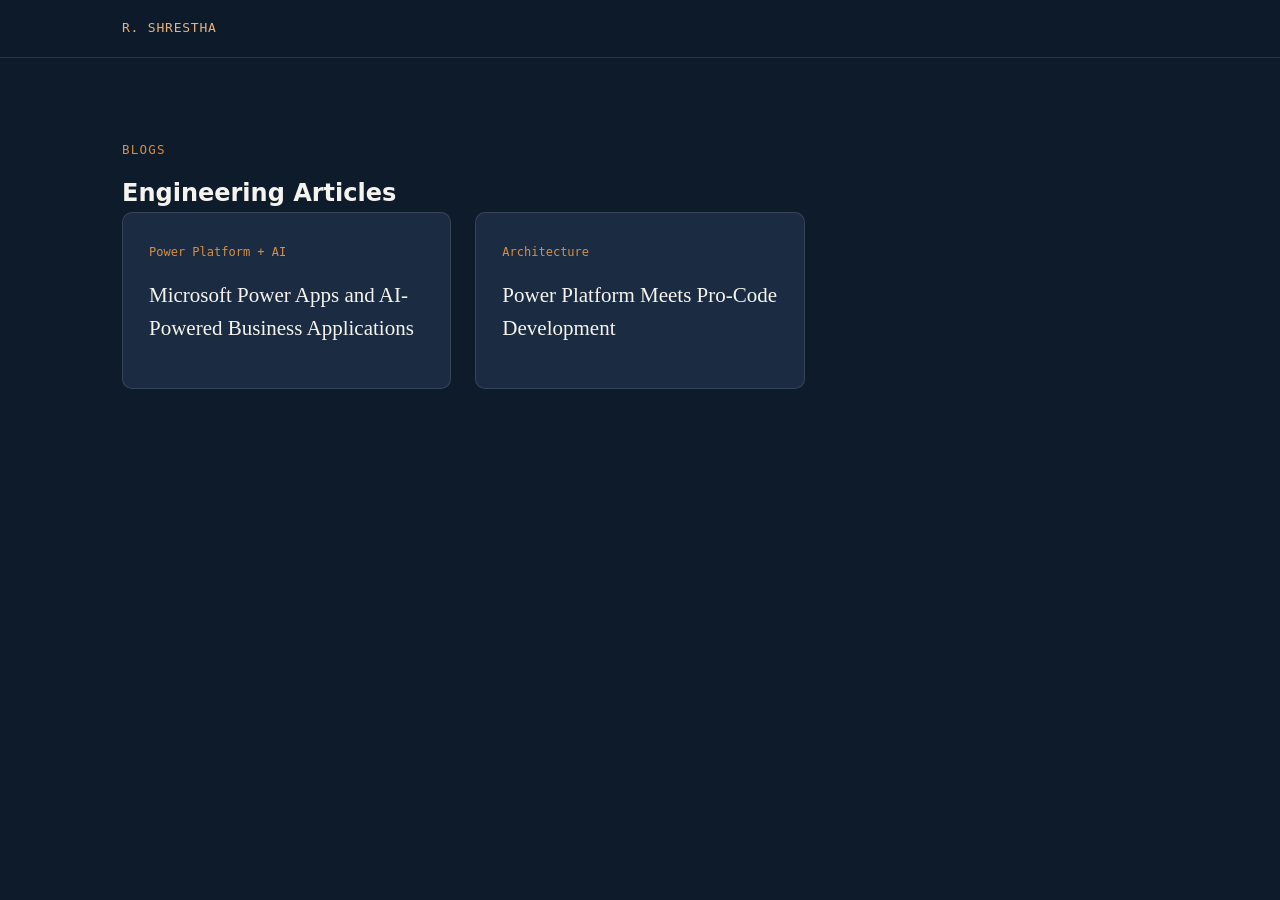
<file: blogs/index.html>
<!doctype html>
<html lang="en">
  <head>
    <meta charset="UTF-8" />
    <meta name="viewport" content="width=device-width,initial-scale=1" />
    <title>Blogs | Roshan Shrestha</title>

    <link rel="stylesheet" href="../style.css" />
  </head>

  <body>
    <header class="site-nav">
      <div class="nav-inner">
        <a
          href="../index.html"
          class="nav-mark"
        >
          R. SHRESTHA
        </a>
      </div>
    </header>

    <section class="wrap" style="padding-top: 140px">
      <div class="section-tag">BLOGS</div>

      <h1 class="section-title">Engineering Articles</h1>

      <div id="blog-container" class="project-grid">
        <a
          href="contents/blog-powerapps-ai.html"
          class="project-card blog-item"
        >
          <div class="project-index">Power Platform + AI</div>
          <div class="project-title">
            Microsoft Power Apps and AI-Powered Business Applications
          </div>
        </a>

        <a
          href="contents/blog-powerplatform-procode.html"
          class="project-card blog-item"
        >
          <div class="project-index">Architecture</div>
          <div class="project-title">
            Power Platform Meets Pro-Code Development
          </div>
        </a>
      </div>
    </section>
  </body>
</html>
</file>
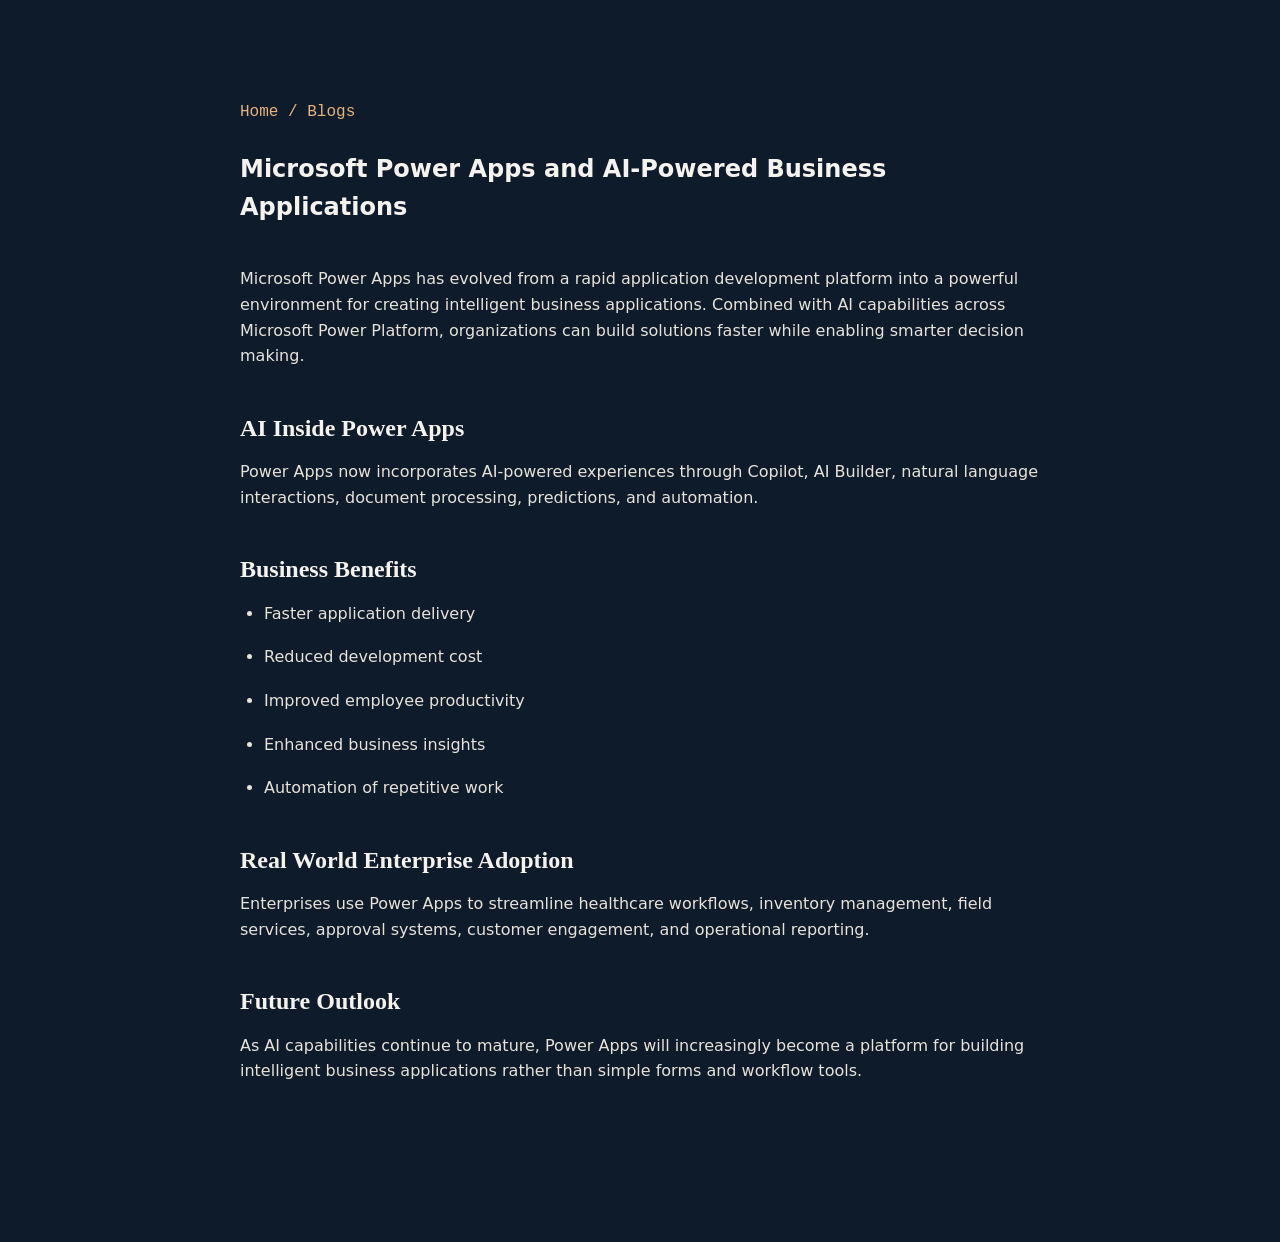
<file: blogs/contents/blog-powerapps-ai.html>
<!doctype html>
<html lang="en">
  <head>
    <meta charset="UTF-8" />
    <meta name="viewport" content="width=device-width,initial-scale=1" />

    <title>Microsoft Power Apps and AI-Powered Business Applications</title>

    <link rel="stylesheet" href="../../style.css" />
  </head>

  <body>
    <section class="wrap" style="padding-top: 100px">
      <div class="blog-header">
        <div class="blog-breadcrumb">
          <a href="../../index.html">Home</a> /
          <a href="../index.html">Blogs</a>
        </div>

        <h1 class="section-title">
          Microsoft Power Apps and AI-Powered Business Applications
        </h1>
      </div>

      <article class="blog-content">
        <p>
          Microsoft Power Apps has evolved from a rapid application development
          platform into a powerful environment for creating intelligent business
          applications. Combined with AI capabilities across Microsoft Power
          Platform, organizations can build solutions faster while enabling
          smarter decision making.
        </p>

        <h2>AI Inside Power Apps</h2>

        <p>
          Power Apps now incorporates AI-powered experiences through Copilot, AI
          Builder, natural language interactions, document processing,
          predictions, and automation.
        </p>

        <h2>Business Benefits</h2>

        <ul>
          <li>Faster application delivery</li>
          <li>Reduced development cost</li>
          <li>Improved employee productivity</li>
          <li>Enhanced business insights</li>
          <li>Automation of repetitive work</li>
        </ul>

        <h2>Real World Enterprise Adoption</h2>

        <p>
          Enterprises use Power Apps to streamline healthcare workflows,
          inventory management, field services, approval systems, customer
          engagement, and operational reporting.
        </p>

        <h2>Future Outlook</h2>

        <p>
          As AI capabilities continue to mature, Power Apps will increasingly
          become a platform for building intelligent business applications
          rather than simple forms and workflow tools.
        </p>
      </article>
    </section>
  </body>
</html>
</file>
<file: style.css>
:root {
  --ink: #0e1b2b;
  --ink-soft: #16263a;
  --surface: #1b2c42;
  --paper: #f5f3ee;
  --paper-dim: #e7e3d9;
  --copper: #d98e45;
  --copper-soft: #e8b27c;
  --slate: #5c6b80;
  --muted: #8a93a0;
  --line: rgba(245, 243, 238, 0.12);

  --font-display: "Fraunces", serif;
  --font-body: "Inter", system-ui, sans-serif;
  --font-mono: "JetBrains Mono", monospace;

  --maxw: 1100px;
}

* {
  margin: 0;
  padding: 0;
  box-sizing: border-box;
}

html {
  scroll-behavior: smooth;
}

@media (prefers-reduced-motion: reduce) {
  html {
    scroll-behavior: auto;
  }
  * {
    animation-duration: 0.01ms !important;
    animation-iteration-count: 1 !important;
    transition-duration: 0.01ms !important;
    scroll-behavior: auto !important;
  }
}

body {
  background: var(--ink);
  color: var(--paper);
  font-family: var(--font-body);
  line-height: 1.6;
  -webkit-font-smoothing: antialiased;
  overflow-x: hidden;
}

a {
  color: inherit;
  text-decoration: none;
}

::selection {
  background: var(--copper);
  color: var(--ink);
}

:focus-visible {
  outline: 2px solid var(--copper);
  outline-offset: 3px;
  border-radius: 2px;
}

/* ---------- layout shell ---------- */
.wrap {
  max-width: var(--maxw);
  margin: 0 auto;
  padding: 0 32px;
  position: relative;
}

section {
  position: relative;
  padding: 120px 0 0;
}
section:first-of-type {
  padding-top: 0;
}
section:last-of-type {
  padding-bottom: 140px;
}

/* trace line signature element */
.trace-rail {
  position: absolute;
  left: 0;
  top: 0;
  width: 2px;
  height: 100%;
  background: var(--line);
  z-index: 0;
}
.trace-rail::after {
  content: "";
  position: absolute;
  left: -2px;
  top: 0;
  width: 6px;
  height: 90px;
  background: linear-gradient(
    to bottom,
    transparent,
    var(--copper) 50%,
    transparent
  );
  opacity: 0;
  filter: blur(1px);
  animation: pulse-travel 7s ease-in-out infinite;
}
@keyframes pulse-travel {
  0% {
    top: -90px;
    opacity: 0;
  }
  8% {
    opacity: 0.9;
  }
  45% {
    opacity: 0.9;
  }
  55% {
    opacity: 0;
  }
  100% {
    top: -90px;
    opacity: 0;
  }
}

.node-dot {
  position: absolute;
  left: -5px;
  top: 6px;
  width: 12px;
  height: 12px;
  border-radius: 50%;
  background: var(--ink);
  border: 2px solid var(--copper);
  z-index: 2;
}

.section-inner {
  padding-left: 36px;
}

/* ---------- nav ---------- */
header.site-nav {
  position: fixed;
  top: 0;
  left: 0;
  right: 0;
  z-index: 50;
  background: rgba(14, 27, 43, 0.82);
  backdrop-filter: blur(10px);
  border-bottom: 1px solid var(--line);
}
.nav-inner {
  max-width: var(--maxw);
  margin: 0 auto;
  padding: 18px 32px;
  display: flex;
  justify-content: space-between;
  align-items: center;
}
.nav-mark {
  font-family: var(--font-mono);
  font-size: 13px;
  letter-spacing: 0.06em;
  color: var(--copper-soft);
}
.nav-links {
  display: flex;
  gap: 32px;
  font-family: var(--font-mono);
  font-size: 12.5px;
  letter-spacing: 0.04em;
  text-transform: uppercase;
}
.nav-links a {
  color: var(--muted);
  transition: color 0.2s ease;
  position: relative;
}
.nav-links a:hover {
  color: var(--paper);
}
.nav-toggle {
  display: none;
}

/* ---------- hero ---------- */
.hero {
  min-height: 100vh;
  display: flex;
  flex-direction: column;
  justify-content: center;
  padding-top: 110px;
  padding-bottom: 80px;
}

.eyebrow {
  font-family: var(--font-mono);
  font-size: 13px;
  letter-spacing: 0.12em;
  text-transform: uppercase;
  color: var(--copper);
  display: flex;
  align-items: center;
  gap: 10px;
  margin-bottom: 28px;
  opacity: 0;
  animation: rise 0.8s ease 0.1s forwards;
}
.eyebrow::before {
  content: "";
  width: 7px;
  height: 7px;
  border-radius: 50%;
  background: var(--copper);
  box-shadow: 0 0 0 4px rgba(217, 142, 69, 0.18);
}

h1.hero-name {
  font-family: var(--font-display);
  font-weight: 500;
  font-size: clamp(48px, 8vw, 92px);
  line-height: 1.02;
  letter-spacing: -0.01em;
  color: var(--paper);
  opacity: 0;
  animation: rise 0.9s ease 0.25s forwards;
}
h1.hero-name em {
  font-style: italic;
  color: var(--copper-soft);
  font-weight: 500;
}

.hero-role {
  font-family: var(--font-body);
  font-weight: 500;
  font-size: clamp(18px, 2.4vw, 24px);
  color: var(--slate);
  margin-top: 18px;
  max-width: 620px;
  opacity: 0;
  animation: rise 0.9s ease 0.4s forwards;
}
.hero-role strong {
  color: var(--paper);
  font-weight: 600;
}

.hero-desc {
  margin-top: 24px;
  max-width: 560px;
  color: var(--muted);
  font-size: 16px;
  opacity: 0;
  animation: rise 0.9s ease 0.55s forwards;
}

.hero-actions {
  margin-top: 40px;
  display: flex;
  gap: 16px;
  flex-wrap: wrap;
  opacity: 0;
  animation: rise 0.9s ease 0.7s forwards;
}

@keyframes rise {
  from {
    opacity: 0;
    transform: translateY(16px);
  }
  to {
    opacity: 1;
    transform: translateY(0);
  }
}

.btn {
  font-family: var(--font-mono);
  font-size: 13px;
  letter-spacing: 0.03em;
  padding: 14px 26px;
  border-radius: 4px;
  display: inline-flex;
  align-items: center;
  gap: 8px;
  transition:
    transform 0.25s ease,
    background 0.25s ease,
    border-color 0.25s ease;
}
.btn-primary {
  background: var(--copper);
  color: var(--ink);
}
.btn-primary:hover {
  background: var(--copper-soft);
  transform: translateY(-2px);
}
.btn-ghost {
  border: 1px solid var(--line);
  color: var(--paper);
}
.btn-ghost:hover {
  border-color: var(--copper);
  color: var(--copper-soft);
  transform: translateY(-2px);
}

.hero-meta {
  margin-top: 64px;
  display: flex;
  gap: 48px;
  flex-wrap: wrap;
  opacity: 0;
  animation: rise 0.9s ease 0.85s forwards;
}
.meta-item {
  font-family: var(--font-mono);
}
.meta-num {
  font-family: var(--font-display);
  font-size: 34px;
  color: var(--paper);
  font-weight: 500;
}
.meta-label {
  font-size: 11.5px;
  color: var(--muted);
  text-transform: uppercase;
  letter-spacing: 0.08em;
  margin-top: 4px;
}

/* ---------- section headings ---------- */
.section-tag {
  font-family: var(--font-mono);
  font-size: 12.5px;
  letter-spacing: 0.1em;
  text-transform: uppercase;
  color: var(--copper);
  margin-bottom: 14px;
}
h2.section-title {
  font-family: var(--font-display);
  font-weight: 500;
  font-size: clamp(30px, 4vw, 42px);
  color: var(--paper);
  margin-bottom: 48px;
  max-width: 640px;
}

/* ---------- about ---------- */
.about-grid {
  display: grid;
  grid-template-columns: 1.3fr 1fr;
  gap: 60px;
  align-items: start;
  padding-bottom: 60px;
}
.about-text p {
  color: var(--paper-dim);
  font-size: 16.5px;
  margin-bottom: 18px;
  max-width: 560px;
}
.about-text p:last-child {
  margin-bottom: 0;
}

.stack-panel {
  background: var(--surface);
  border: 1px solid var(--line);
  border-radius: 10px;
  padding: 28px;
}
.stack-group {
  margin-bottom: 22px;
}
.stack-group:last-child {
  margin-bottom: 0;
}
.stack-group-label {
  font-family: var(--font-mono);
  font-size: 11px;
  letter-spacing: 0.08em;
  text-transform: uppercase;
  color: var(--muted);
  margin-bottom: 10px;
}
.pill-row {
  display: flex;
  flex-wrap: wrap;
  gap: 8px;
}
.pill {
  font-family: var(--font-mono);
  font-size: 12.5px;
  padding: 6px 12px;
  border-radius: 20px;
  border: 1px solid var(--line);
  color: var(--paper-dim);
  background: rgba(245, 243, 238, 0.03);
}
.pill.accent {
  border-color: rgba(217, 142, 69, 0.4);
  color: var(--copper-soft);
}

/* ---------- experience ---------- */
.job {
  border-top: 1px solid var(--line);
  padding: 36px 0;
  display: grid;
  grid-template-columns: 230px 1fr;
  gap: 36px;
}
.job:first-of-type {
  border-top: none;
  padding-top: 0;
}

.job-period {
  font-family: var(--font-mono);
  font-size: 13px;
  color: var(--muted);
  line-height: 1.7;
}
.job-period .current-dot {
  display: inline-block;
  width: 6px;
  height: 6px;
  border-radius: 50%;
  background: var(--copper);
  margin-right: 6px;
  box-shadow: 0 0 0 3px rgba(217, 142, 69, 0.2);
}

.job-title {
  font-family: var(--font-display);
  font-size: 23px;
  font-weight: 500;
  color: var(--paper);
}
.job-company {
  font-size: 14.5px;
  color: var(--copper-soft);
  margin-top: 4px;
  margin-bottom: 18px;
}
.job-points {
  list-style: none;
}
.job-points li {
  position: relative;
  padding-left: 20px;
  color: var(--paper-dim);
  font-size: 15px;
  margin-bottom: 12px;
}
.job-points li:last-child {
  margin-bottom: 0;
}
.job-points li::before {
  content: "";
  position: absolute;
  left: 0;
  top: 9px;
  width: 8px;
  height: 1.5px;
  background: var(--copper);
}
.job-points strong {
  color: var(--paper);
  font-weight: 600;
}

.job-empty-points {
  color: var(--muted);
  font-size: 14.5px;
  font-style: italic;
}

/* ---------- projects ---------- */
.project-grid {
  display: grid;
  grid-template-columns: repeat(3, 1fr);
  gap: 24px;
  padding-bottom: 60px;
}
.project-card {
  background: var(--surface);
  border: 1px solid var(--line);
  border-radius: 10px;
  padding: 30px 26px;
  transition:
    transform 0.3s ease,
    border-color 0.3s ease;
  display: flex;
  flex-direction: column;
}
.project-card:hover {
  transform: translateY(-4px);
  border-color: rgba(217, 142, 69, 0.4);
}
.project-index {
  font-family: var(--font-mono);
  font-size: 12px;
  color: var(--copper);
  margin-bottom: 16px;
}
.project-title {
  font-family: var(--font-display);
  font-size: 21px;
  font-weight: 500;
  color: var(--paper);
  margin-bottom: 12px;
}
.project-desc {
  color: var(--muted);
  font-size: 14.5px;
  flex-grow: 1;
  margin-bottom: 18px;
}
.project-tags {
  display: flex;
  flex-wrap: wrap;
  gap: 6px;
}
.tag {
  font-family: var(--font-mono);
  font-size: 11px;
  color: var(--slate);
  padding: 4px 9px;
  border: 1px solid var(--line);
  border-radius: 14px;
}

/* ---------- education + extracurricular ---------- */
.two-col {
  display: grid;
  grid-template-columns: 1fr 1fr;
  gap: 60px;
}
.edu-item {
  margin-bottom: 28px;
}
.edu-item:last-child {
  margin-bottom: 0;
}
.edu-degree {
  font-family: var(--font-display);
  font-size: 19px;
  color: var(--paper);
  font-weight: 500;
}
.edu-school {
  font-size: 14.5px;
  color: var(--muted);
  margin-top: 4px;
}
.edu-date {
  font-family: var(--font-mono);
  font-size: 12.5px;
  color: var(--copper-soft);
  margin-top: 6px;
}

.activity-item {
  border-top: 1px solid var(--line);
  padding: 18px 0;
}
.activity-item:first-child {
  border-top: none;
  padding-top: 0;
}
.activity-title {
  font-weight: 600;
  color: var(--paper);
  font-size: 15px;
  margin-bottom: 4px;
}
.activity-desc {
  color: var(--muted);
  font-size: 14px;
}

/* ---------- contact / footer ---------- */
.contact-panel {
  background: linear-gradient(135deg, var(--surface), var(--ink-soft));
  border: 1px solid var(--line);
  border-radius: 14px;
  padding: 56px;
  text-align: left;
}
.contact-panel h2 {
  font-family: var(--font-display);
  font-size: clamp(28px, 4vw, 40px);
  font-weight: 500;
  color: var(--paper);
  margin-bottom: 16px;
  max-width: 520px;
}
.contact-panel p {
  color: var(--muted);
  max-width: 480px;
  margin-bottom: 32px;
}
.contact-links {
  display: flex;
  gap: 16px;
  flex-wrap: wrap;
}

footer {
  margin-top: 90px;
  padding: 28px 0 50px;
  display: flex;
  justify-content: space-between;
  align-items: center;
  border-top: 1px solid var(--line);
  font-family: var(--font-mono);
  font-size: 12px;
  color: var(--muted);
  flex-wrap: wrap;
  gap: 12px;
}

/* ---------- reveal on scroll ---------- */
.reveal {
  opacity: 0;
  transform: translateY(24px);
  transition:
    opacity 0.7s ease,
    transform 0.7s ease;
}
.reveal.in {
  opacity: 1;
  transform: translateY(0);
}

/* ---------- responsive ---------- */
@media (max-width: 880px) {
  .about-grid,
  .two-col {
    grid-template-columns: 1fr;
    gap: 40px;
  }
  .project-grid {
    grid-template-columns: 1fr 1fr;
    gap: 18px;
  }
  .job {
    grid-template-columns: 1fr;
    gap: 10px;
  }
  .contact-panel {
    padding: 40px 28px;
  }
}

@media (max-width: 680px) {
  .wrap {
    padding: 0 20px;
  }
  section {
    padding-top: 90px;
  }
  .section-inner {
    padding-left: 26px;
  }
  .nav-links {
    position: fixed;
    top: 64px;
    left: 0;
    right: 0;
    background: var(--ink);
    flex-direction: column;
    gap: 0;
    padding: 8px 20px 20px;
    border-bottom: 1px solid var(--line);
    transform: translateY(calc(-100% - 64px));
    transition: transform 0.3s ease;
    z-index: 60;
  }
  .nav-links.open {
    transform: translateY(0);
  }
  .nav-links a {
    padding: 14px 0;
    border-bottom: 1px solid var(--line);
  }
  .nav-toggle {
    display: flex;
    flex-direction: column;
    gap: 5px;
    background: none;
    border: none;
    cursor: pointer;
    padding: 6px;
    position: relative;
    z-index: 61;
  }
  .nav-toggle span {
    width: 22px;
    height: 1.5px;
    background: var(--paper);
    transition:
      transform 0.25s ease,
      opacity 0.25s ease;
  }
  .nav-toggle.open span:nth-child(1) {
    transform: translateY(6.5px) rotate(45deg);
  }
  .nav-toggle.open span:nth-child(2) {
    opacity: 0;
  }
  .nav-toggle.open span:nth-child(3) {
    transform: translateY(-6.5px) rotate(-45deg);
  }

  .hero-meta {
    gap: 32px;
  }
  .project-grid {
    grid-template-columns: 1fr;
  }
  .hero-actions {
    flex-direction: column;
    align-items: flex-start;
  }
  .btn {
    width: 100%;
    justify-content: center;
  }
  .contact-links {
    flex-direction: column;
  }
  .contact-links .btn {
    width: 100%;
  }
}

@media (max-width: 420px) {
  h1.hero-name {
    font-size: clamp(38px, 11vw, 56px);
  }
}

.project-card {
  text-decoration: none;
}

.project-card:hover .project-title {
  color: var(--copper-soft);
}

.blog-pagination {
  display: flex;
  justify-content: center;
  gap: 10px;
  margin-top: 40px;
}

.page-btn {
  padding: 10px 16px;
  border: 1px solid var(--line);
  color: var(--paper);
  background: transparent;
  cursor: pointer;
  border-radius: 4px;
}

.page-btn:hover {
  border-color: var(--copper);
}

.blog-layout {
  display: grid;
  gap: 24px;
}

.blog-header {
  max-width: 800px;
  margin: 0 auto 40px;
}

.blog-content {
  max-width: 800px;
  margin: auto;
}

.blog-content h2 {
  margin-top: 40px;
  margin-bottom: 12px;
  color: var(--paper);
  font-family: var(--font-display);
}

.blog-content p,
.blog-content li {
  color: var(--paper-dim);
  margin-bottom: 18px;
}

.blog-content ul {
  padding-left: 24px;
}

.blog-breadcrumb {
  color: var(--copper-soft);
  font-family: var(--font-mono);
  margin-bottom: 24px;
}

.blog-breadcrumb a:hover {
  color: var(--paper);
}

.tech-table {
  width: 100%;
  margin: 24px 0;
  border-collapse: collapse;
  font-size: 15px;
}

.tech-table th,
.tech-table td {
  padding: 12px 16px;
  text-align: left;
}

.tech-table th {
  font-weight: 600;
  border-bottom: 2px solid #d1d5db;
}

.tech-table td {
  border-bottom: 1px solid #e5e7eb;
}

.tech-table tbody tr:last-child td {
  border-bottom: none;
}

.blog-meta {
  margin: 32px 0;
  padding-bottom: 20px;
  border-bottom: 1px solid #e5e7eb;
}

.blog-author {
  display: flex;
  align-items: center;
  gap: 16px;
}

.author-avatar {
  width: 56px;
  height: 56px;
  border-radius: 50%;
  object-fit: cover;
}

.author-name {
  margin: 0;
  font-size: 17px;
  font-weight: 600;
}

.author-info {
  margin: 4px 0 0;
  font-size: 14px;
  color: #6b7280;
}

.hero-heading {
  display: flex;
  align-items: center;
  gap: 32px;
  margin: 12px 0 24px;
}

.hero-avatar {
  width: 150px;
  height: 150px;
  border-radius: 50%;
  object-fit: cover;
  object-position: center;
  flex-shrink: 0;
  border: 3px solid #e5e7eb;
}

.hero-heading .hero-name {
  margin: 0;
}

@media (max-width: 768px) {
  .hero-heading {
    flex-direction: column-reverse;
    align-items: flex-start;
    gap: 20px;
  }

  .hero-avatar {
    width: 120px;
    height: 120px;
  }
}
</file>
